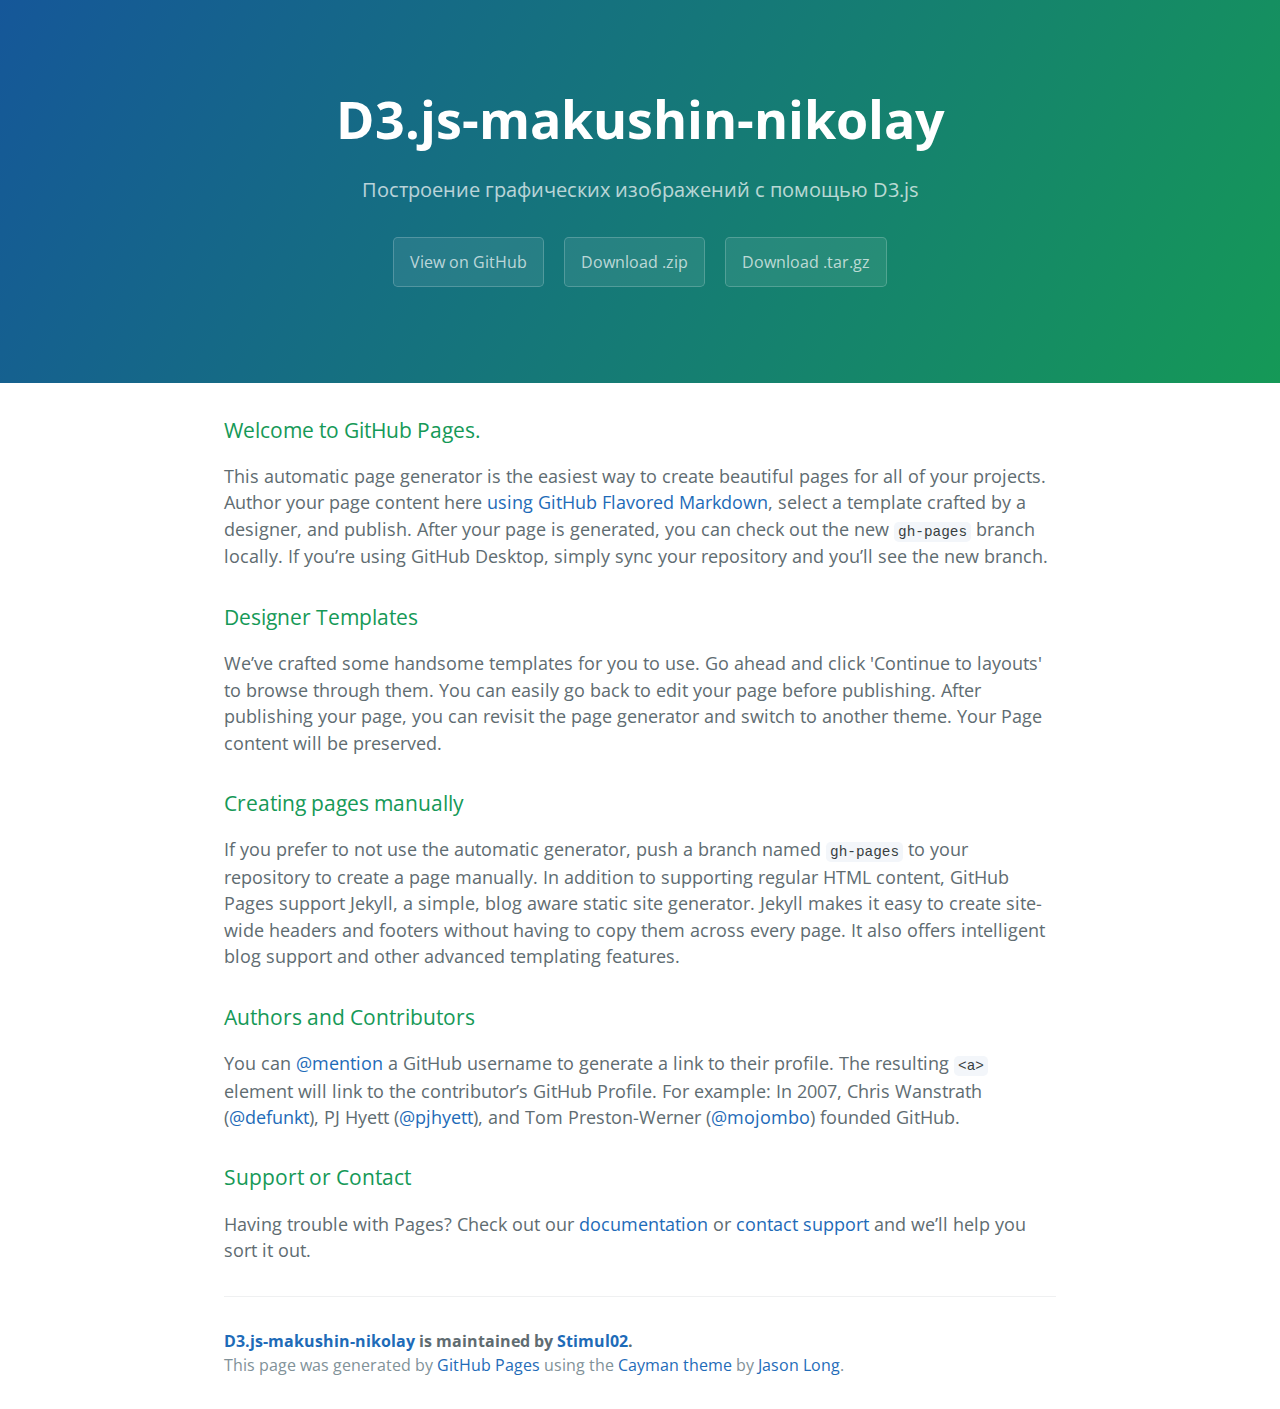
<file: index.html>
<!DOCTYPE html>
<html lang="en-us">
  <head>
    <meta charset="UTF-8">
    <title>D3.js-makushin-nikolay by Stimul02</title>
    <meta name="viewport" content="width=device-width, initial-scale=1">
    <link rel="stylesheet" type="text/css" href="stylesheets/normalize.css" media="screen">
    <link href='https://fonts.googleapis.com/css?family=Open+Sans:400,700' rel='stylesheet' type='text/css'>
    <link rel="stylesheet" type="text/css" href="stylesheets/stylesheet.css" media="screen">
    <link rel="stylesheet" type="text/css" href="stylesheets/github-light.css" media="screen">
  </head>
  <body>
    <section class="page-header">
      <h1 class="project-name">D3.js-makushin-nikolay</h1>
      <h2 class="project-tagline">Построение графических изображений с помощью D3.js</h2>
      <a href="https://github.com/Stimul02/SimpleD3js" class="btn">View on GitHub</a>
      <a href="https://github.com/Stimul02/SimpleD3js/zipball/master" class="btn">Download .zip</a>
      <a href="https://github.com/Stimul02/SimpleD3js/tarball/master" class="btn">Download .tar.gz</a>
    </section>

    <section class="main-content">
      <h3>
<a id="welcome-to-github-pages" class="anchor" href="#welcome-to-github-pages" aria-hidden="true"><span aria-hidden="true" class="octicon octicon-link"></span></a>Welcome to GitHub Pages.</h3>

<p>This automatic page generator is the easiest way to create beautiful pages for all of your projects. Author your page content here <a href="https://guides.github.com/features/mastering-markdown/">using GitHub Flavored Markdown</a>, select a template crafted by a designer, and publish. After your page is generated, you can check out the new <code>gh-pages</code> branch locally. If you’re using GitHub Desktop, simply sync your repository and you’ll see the new branch.</p>

<h3>
<a id="designer-templates" class="anchor" href="#designer-templates" aria-hidden="true"><span aria-hidden="true" class="octicon octicon-link"></span></a>Designer Templates</h3>

<p>We’ve crafted some handsome templates for you to use. Go ahead and click 'Continue to layouts' to browse through them. You can easily go back to edit your page before publishing. After publishing your page, you can revisit the page generator and switch to another theme. Your Page content will be preserved.</p>

<h3>
<a id="creating-pages-manually" class="anchor" href="#creating-pages-manually" aria-hidden="true"><span aria-hidden="true" class="octicon octicon-link"></span></a>Creating pages manually</h3>

<p>If you prefer to not use the automatic generator, push a branch named <code>gh-pages</code> to your repository to create a page manually. In addition to supporting regular HTML content, GitHub Pages support Jekyll, a simple, blog aware static site generator. Jekyll makes it easy to create site-wide headers and footers without having to copy them across every page. It also offers intelligent blog support and other advanced templating features.</p>

<h3>
<a id="authors-and-contributors" class="anchor" href="#authors-and-contributors" aria-hidden="true"><span aria-hidden="true" class="octicon octicon-link"></span></a>Authors and Contributors</h3>

<p>You can <a href="https://help.github.com/articles/basic-writing-and-formatting-syntax/#mentioning-users-and-teams" class="user-mention">@mention</a> a GitHub username to generate a link to their profile. The resulting <code>&lt;a&gt;</code> element will link to the contributor’s GitHub Profile. For example: In 2007, Chris Wanstrath (<a href="https://github.com/defunkt" class="user-mention">@defunkt</a>), PJ Hyett (<a href="https://github.com/pjhyett" class="user-mention">@pjhyett</a>), and Tom Preston-Werner (<a href="https://github.com/mojombo" class="user-mention">@mojombo</a>) founded GitHub.</p>

<h3>
<a id="support-or-contact" class="anchor" href="#support-or-contact" aria-hidden="true"><span aria-hidden="true" class="octicon octicon-link"></span></a>Support or Contact</h3>

<p>Having trouble with Pages? Check out our <a href="https://help.github.com/pages">documentation</a> or <a href="https://github.com/contact">contact support</a> and we’ll help you sort it out.</p>

      <footer class="site-footer">
        <span class="site-footer-owner"><a href="https://github.com/Stimul02/SimpleD3js">D3.js-makushin-nikolay</a> is maintained by <a href="https://github.com/Stimul02">Stimul02</a>.</span>

        <span class="site-footer-credits">This page was generated by <a href="https://pages.github.com">GitHub Pages</a> using the <a href="https://github.com/jasonlong/cayman-theme">Cayman theme</a> by <a href="https://twitter.com/jasonlong">Jason Long</a>.</span>
      </footer>

    </section>

  
  </body>
</html>
</file>
<file: stylesheets/stylesheet.css>
* {
  box-sizing: border-box; }

body {
  padding: 0;
  margin: 0;
  font-family: "Open Sans", "Helvetica Neue", Helvetica, Arial, sans-serif;
  font-size: 16px;
  line-height: 1.5;
  color: #606c71; }

a {
  color: #1e6bb8;
  text-decoration: none; }
  a:hover {
    text-decoration: underline; }

.btn {
  display: inline-block;
  margin-bottom: 1rem;
  color: rgba(255, 255, 255, 0.7);
  background-color: rgba(255, 255, 255, 0.08);
  border-color: rgba(255, 255, 255, 0.2);
  border-style: solid;
  border-width: 1px;
  border-radius: 0.3rem;
  transition: color 0.2s, background-color 0.2s, border-color 0.2s; }
  .btn + .btn {
    margin-left: 1rem; }

.btn:hover {
  color: rgba(255, 255, 255, 0.8);
  text-decoration: none;
  background-color: rgba(255, 255, 255, 0.2);
  border-color: rgba(255, 255, 255, 0.3); }

@media screen and (min-width: 64em) {
  .btn {
    padding: 0.75rem 1rem; } }

@media screen and (min-width: 42em) and (max-width: 64em) {
  .btn {
    padding: 0.6rem 0.9rem;
    font-size: 0.9rem; } }

@media screen and (max-width: 42em) {
  .btn {
    display: block;
    width: 100%;
    padding: 0.75rem;
    font-size: 0.9rem; }
    .btn + .btn {
      margin-top: 1rem;
      margin-left: 0; } }

.page-header {
  color: #fff;
  text-align: center;
  background-color: #159957;
  background-image: linear-gradient(120deg, #155799, #159957); }

@media screen and (min-width: 64em) {
  .page-header {
    padding: 5rem 6rem; } }

@media screen and (min-width: 42em) and (max-width: 64em) {
  .page-header {
    padding: 3rem 4rem; } }

@media screen and (max-width: 42em) {
  .page-header {
    padding: 2rem 1rem; } }

.project-name {
  margin-top: 0;
  margin-bottom: 0.1rem; }

@media screen and (min-width: 64em) {
  .project-name {
    font-size: 3.25rem; } }

@media screen and (min-width: 42em) and (max-width: 64em) {
  .project-name {
    font-size: 2.25rem; } }

@media screen and (max-width: 42em) {
  .project-name {
    font-size: 1.75rem; } }

.project-tagline {
  margin-bottom: 2rem;
  font-weight: normal;
  opacity: 0.7; }

@media screen and (min-width: 64em) {
  .project-tagline {
    font-size: 1.25rem; } }

@media screen and (min-width: 42em) and (max-width: 64em) {
  .project-tagline {
    font-size: 1.15rem; } }

@media screen and (max-width: 42em) {
  .project-tagline {
    font-size: 1rem; } }

.main-content :first-child {
  margin-top: 0; }
.main-content img {
  max-width: 100%; }
.main-content h1, .main-content h2, .main-content h3, .main-content h4, .main-content h5, .main-content h6 {
  margin-top: 2rem;
  margin-bottom: 1rem;
  font-weight: normal;
  color: #159957; }
.main-content p {
  margin-bottom: 1em; }
.main-content code {
  padding: 2px 4px;
  font-family: Consolas, "Liberation Mono", Menlo, Courier, monospace;
  font-size: 0.9rem;
  color: #383e41;
  background-color: #f3f6fa;
  border-radius: 0.3rem; }
.main-content pre {
  padding: 0.8rem;
  margin-top: 0;
  margin-bottom: 1rem;
  font: 1rem Consolas, "Liberation Mono", Menlo, Courier, monospace;
  color: #567482;
  word-wrap: normal;
  background-color: #f3f6fa;
  border: solid 1px #dce6f0;
  border-radius: 0.3rem; }
  .main-content pre > code {
    padding: 0;
    margin: 0;
    font-size: 0.9rem;
    color: #567482;
    word-break: normal;
    white-space: pre;
    background: transparent;
    border: 0; }
.main-content .highlight {
  margin-bottom: 1rem; }
  .main-content .highlight pre {
    margin-bottom: 0;
    word-break: normal; }
.main-content .highlight pre, .main-content pre {
  padding: 0.8rem;
  overflow: auto;
  font-size: 0.9rem;
  line-height: 1.45;
  border-radius: 0.3rem; }
.main-content pre code, .main-content pre tt {
  display: inline;
  max-width: initial;
  padding: 0;
  margin: 0;
  overflow: initial;
  line-height: inherit;
  word-wrap: normal;
  background-color: transparent;
  border: 0; }
  .main-content pre code:before, .main-content pre code:after, .main-content pre tt:before, .main-content pre tt:after {
    content: normal; }
.main-content ul, .main-content ol {
  margin-top: 0; }
.main-content blockquote {
  padding: 0 1rem;
  margin-left: 0;
  color: #819198;
  border-left: 0.3rem solid #dce6f0; }
  .main-content blockquote > :first-child {
    margin-top: 0; }
  .main-content blockquote > :last-child {
    margin-bottom: 0; }
.main-content table {
  display: block;
  width: 100%;
  overflow: auto;
  word-break: normal;
  word-break: keep-all; }
  .main-content table th {
    font-weight: bold; }
  .main-content table th, .main-content table td {
    padding: 0.5rem 1rem;
    border: 1px solid #e9ebec; }
.main-content dl {
  padding: 0; }
  .main-content dl dt {
    padding: 0;
    margin-top: 1rem;
    font-size: 1rem;
    font-weight: bold; }
  .main-content dl dd {
    padding: 0;
    margin-bottom: 1rem; }
.main-content hr {
  height: 2px;
  padding: 0;
  margin: 1rem 0;
  background-color: #eff0f1;
  border: 0; }

@media screen and (min-width: 64em) {
  .main-content {
    max-width: 64rem;
    padding: 2rem 6rem;
    margin: 0 auto;
    font-size: 1.1rem; } }

@media screen and (min-width: 42em) and (max-width: 64em) {
  .main-content {
    padding: 2rem 4rem;
    font-size: 1.1rem; } }

@media screen and (max-width: 42em) {
  .main-content {
    padding: 2rem 1rem;
    font-size: 1rem; } }

.site-footer {
  padding-top: 2rem;
  margin-top: 2rem;
  border-top: solid 1px #eff0f1; }

.site-footer-owner {
  display: block;
  font-weight: bold; }

.site-footer-credits {
  color: #819198; }

@media screen and (min-width: 64em) {
  .site-footer {
    font-size: 1rem; } }

@media screen and (min-width: 42em) and (max-width: 64em) {
  .site-footer {
    font-size: 1rem; } }

@media screen and (max-width: 42em) {
  .site-footer {
    font-size: 0.9rem; } }
</file>
<file: stylesheets/github-light.css>
/*
The MIT License (MIT)

Copyright (c) 2015 GitHub, Inc.

Permission is hereby granted, free of charge, to any person obtaining a copy
of this software and associated documentation files (the "Software"), to deal
in the Software without restriction, including without limitation the rights
to use, copy, modify, merge, publish, distribute, sublicense, and/or sell
copies of the Software, and to permit persons to whom the Software is
furnished to do so, subject to the following conditions:

The above copyright notice and this permission notice shall be included in all
copies or substantial portions of the Software.

THE SOFTWARE IS PROVIDED "AS IS", WITHOUT WARRANTY OF ANY KIND, EXPRESS OR
IMPLIED, INCLUDING BUT NOT LIMITED TO THE WARRANTIES OF MERCHANTABILITY,
FITNESS FOR A PARTICULAR PURPOSE AND NONINFRINGEMENT. IN NO EVENT SHALL THE
AUTHORS OR COPYRIGHT HOLDERS BE LIABLE FOR ANY CLAIM, DAMAGES OR OTHER
LIABILITY, WHETHER IN AN ACTION OF CONTRACT, TORT OR OTHERWISE, ARISING FROM,
OUT OF OR IN CONNECTION WITH THE SOFTWARE OR THE USE OR OTHER DEALINGS IN THE
SOFTWARE.

*/

.pl-c /* comment */ {
  color: #969896;
}

.pl-c1      /* constant, markup.raw, meta.diff.header, meta.module-reference, meta.property-name, support, support.constant, support.variable, variable.other.constant */,
.pl-s .pl-v /* string variable */ {
  color: #0086b3;
}

.pl-e  /* entity */,
.pl-en /* entity.name */ {
  color: #795da3;
}

.pl-s .pl-s1 /* string source */,
.pl-smi      /* storage.modifier.import, storage.modifier.package, storage.type.java, variable.other, variable.parameter.function */ {
  color: #333;
}

.pl-ent /* entity.name.tag */ {
  color: #63a35c;
}

.pl-k /* keyword, storage, storage.type */ {
  color: #a71d5d;
}

.pl-pds              /* punctuation.definition.string, string.regexp.character-class */,
.pl-s                /* string */,
.pl-s .pl-pse .pl-s1 /* string punctuation.section.embedded source */,
.pl-sr               /* string.regexp */,
.pl-sr .pl-cce       /* string.regexp constant.character.escape */,
.pl-sr .pl-sra       /* string.regexp string.regexp.arbitrary-repitition */,
.pl-sr .pl-sre       /* string.regexp source.ruby.embedded */ {
  color: #183691;
}

.pl-v /* variable */ {
  color: #ed6a43;
}

.pl-id /* invalid.deprecated */ {
  color: #b52a1d;
}

.pl-ii /* invalid.illegal */ {
  background-color: #b52a1d;
  color: #f8f8f8;
}

.pl-sr .pl-cce /* string.regexp constant.character.escape */ {
  color: #63a35c;
  font-weight: bold;
}

.pl-ml /* markup.list */ {
  color: #693a17;
}

.pl-mh        /* markup.heading */,
.pl-mh .pl-en /* markup.heading entity.name */,
.pl-ms        /* meta.separator */ {
  color: #1d3e81;
  font-weight: bold;
}

.pl-mq /* markup.quote */ {
  color: #008080;
}

.pl-mi /* markup.italic */ {
  color: #333;
  font-style: italic;
}

.pl-mb /* markup.bold */ {
  color: #333;
  font-weight: bold;
}

.pl-md /* markup.deleted, meta.diff.header.from-file */ {
  background-color: #ffecec;
  color: #bd2c00;
}

.pl-mi1 /* markup.inserted, meta.diff.header.to-file */ {
  background-color: #eaffea;
  color: #55a532;
}

.pl-mdr /* meta.diff.range */ {
  color: #795da3;
  font-weight: bold;
}

.pl-mo /* meta.output */ {
  color: #1d3e81;
}
</file>
